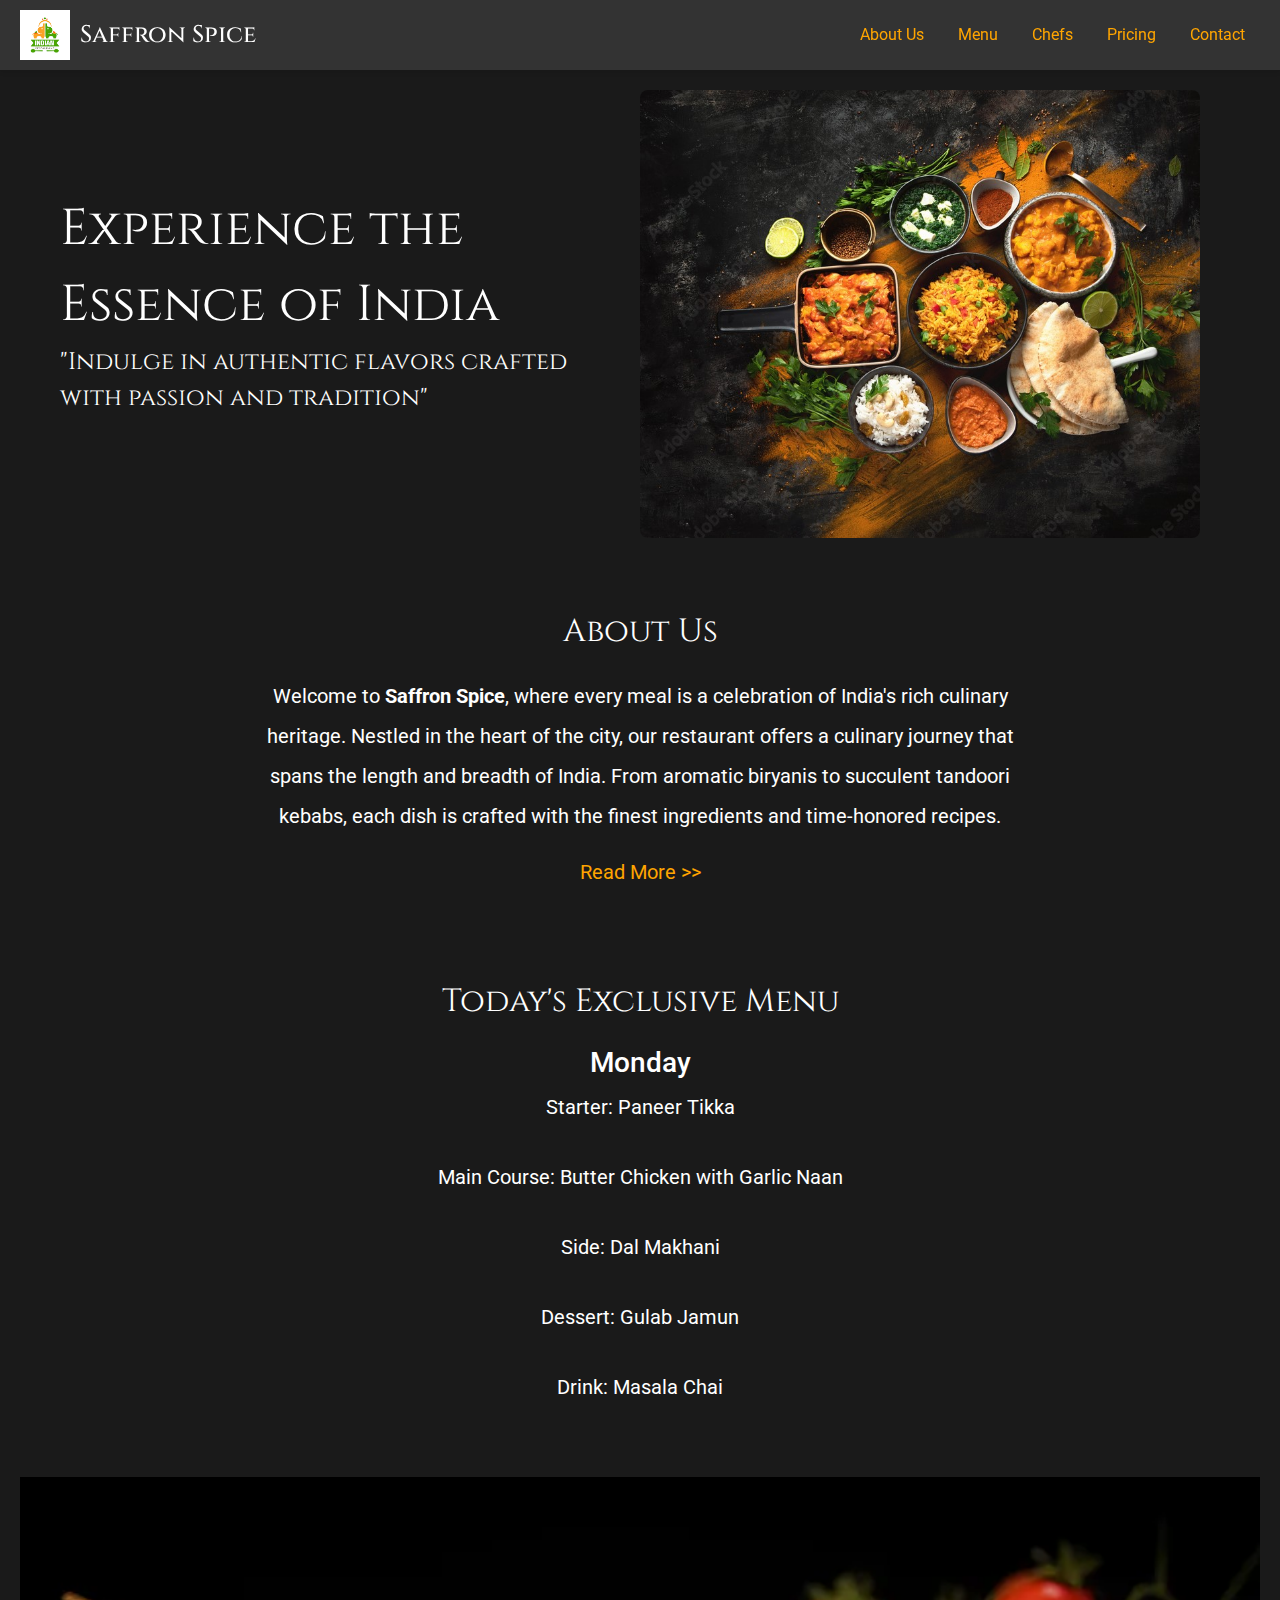
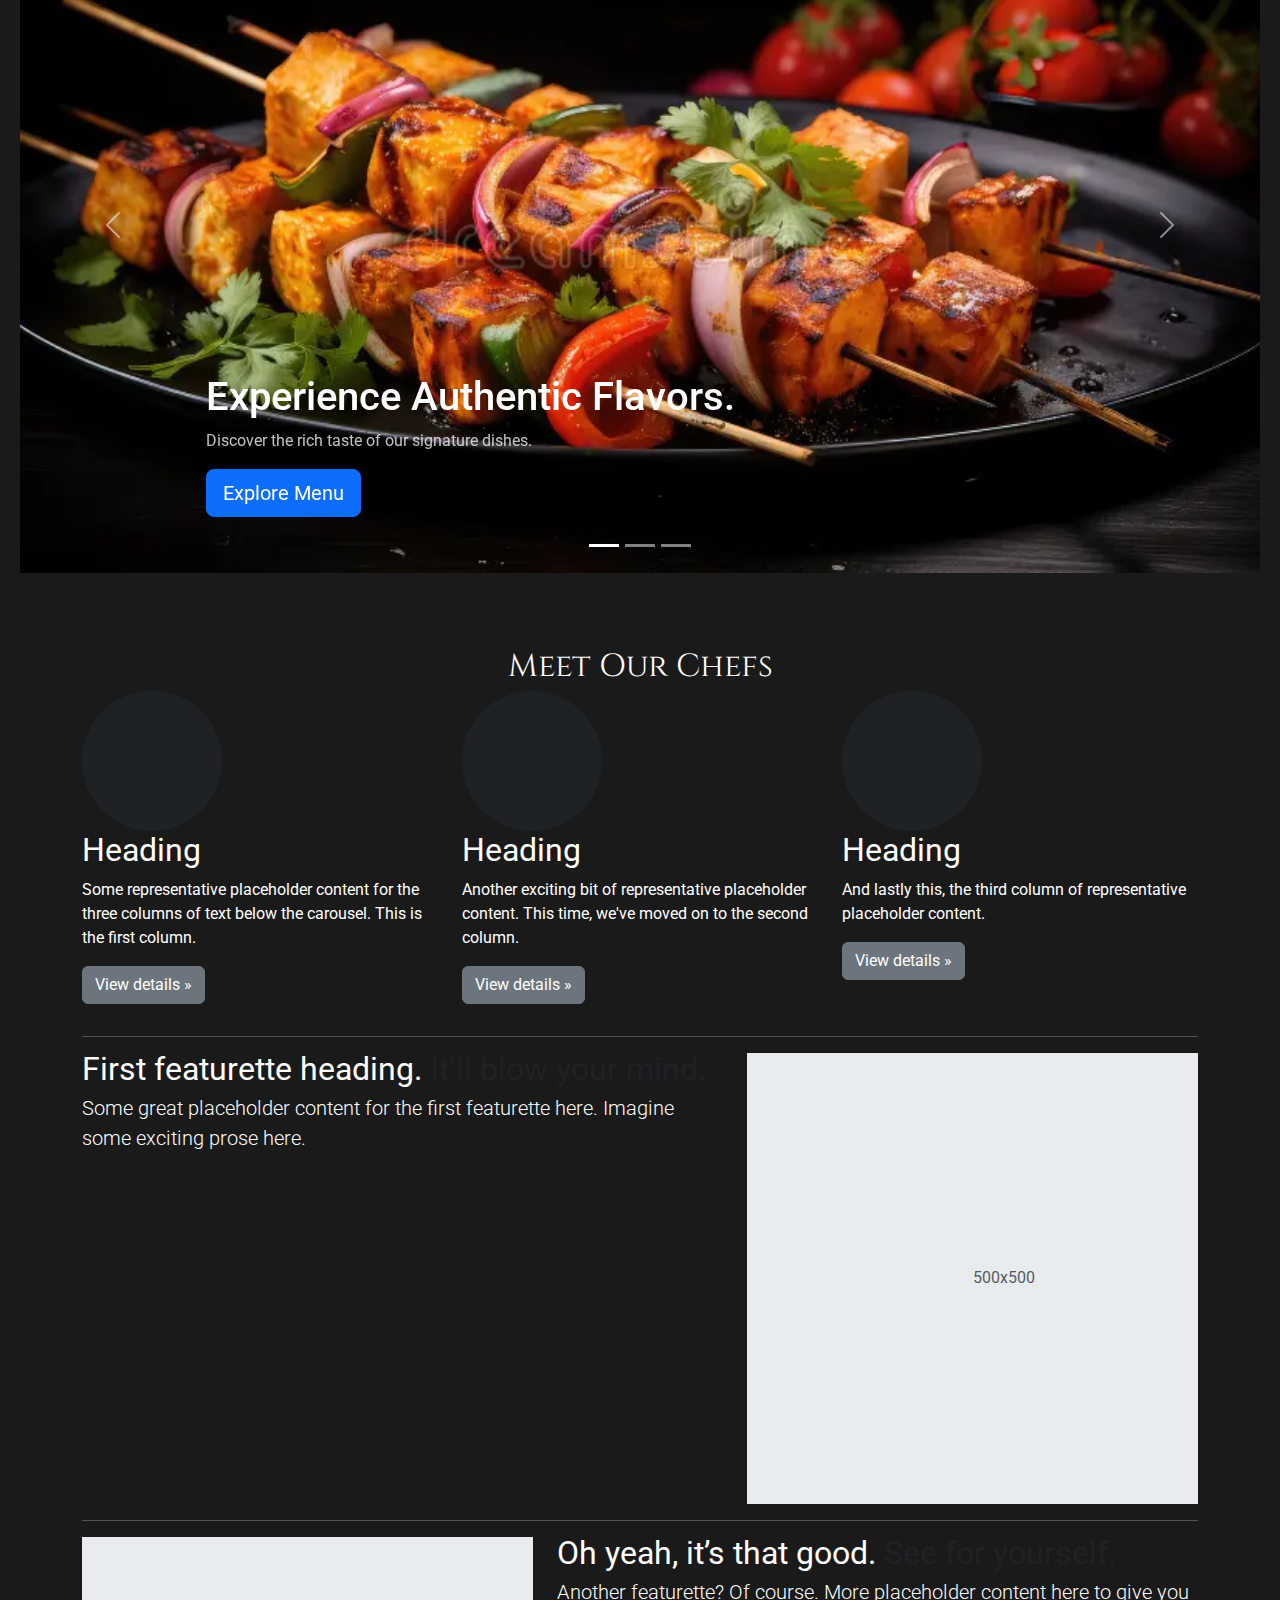
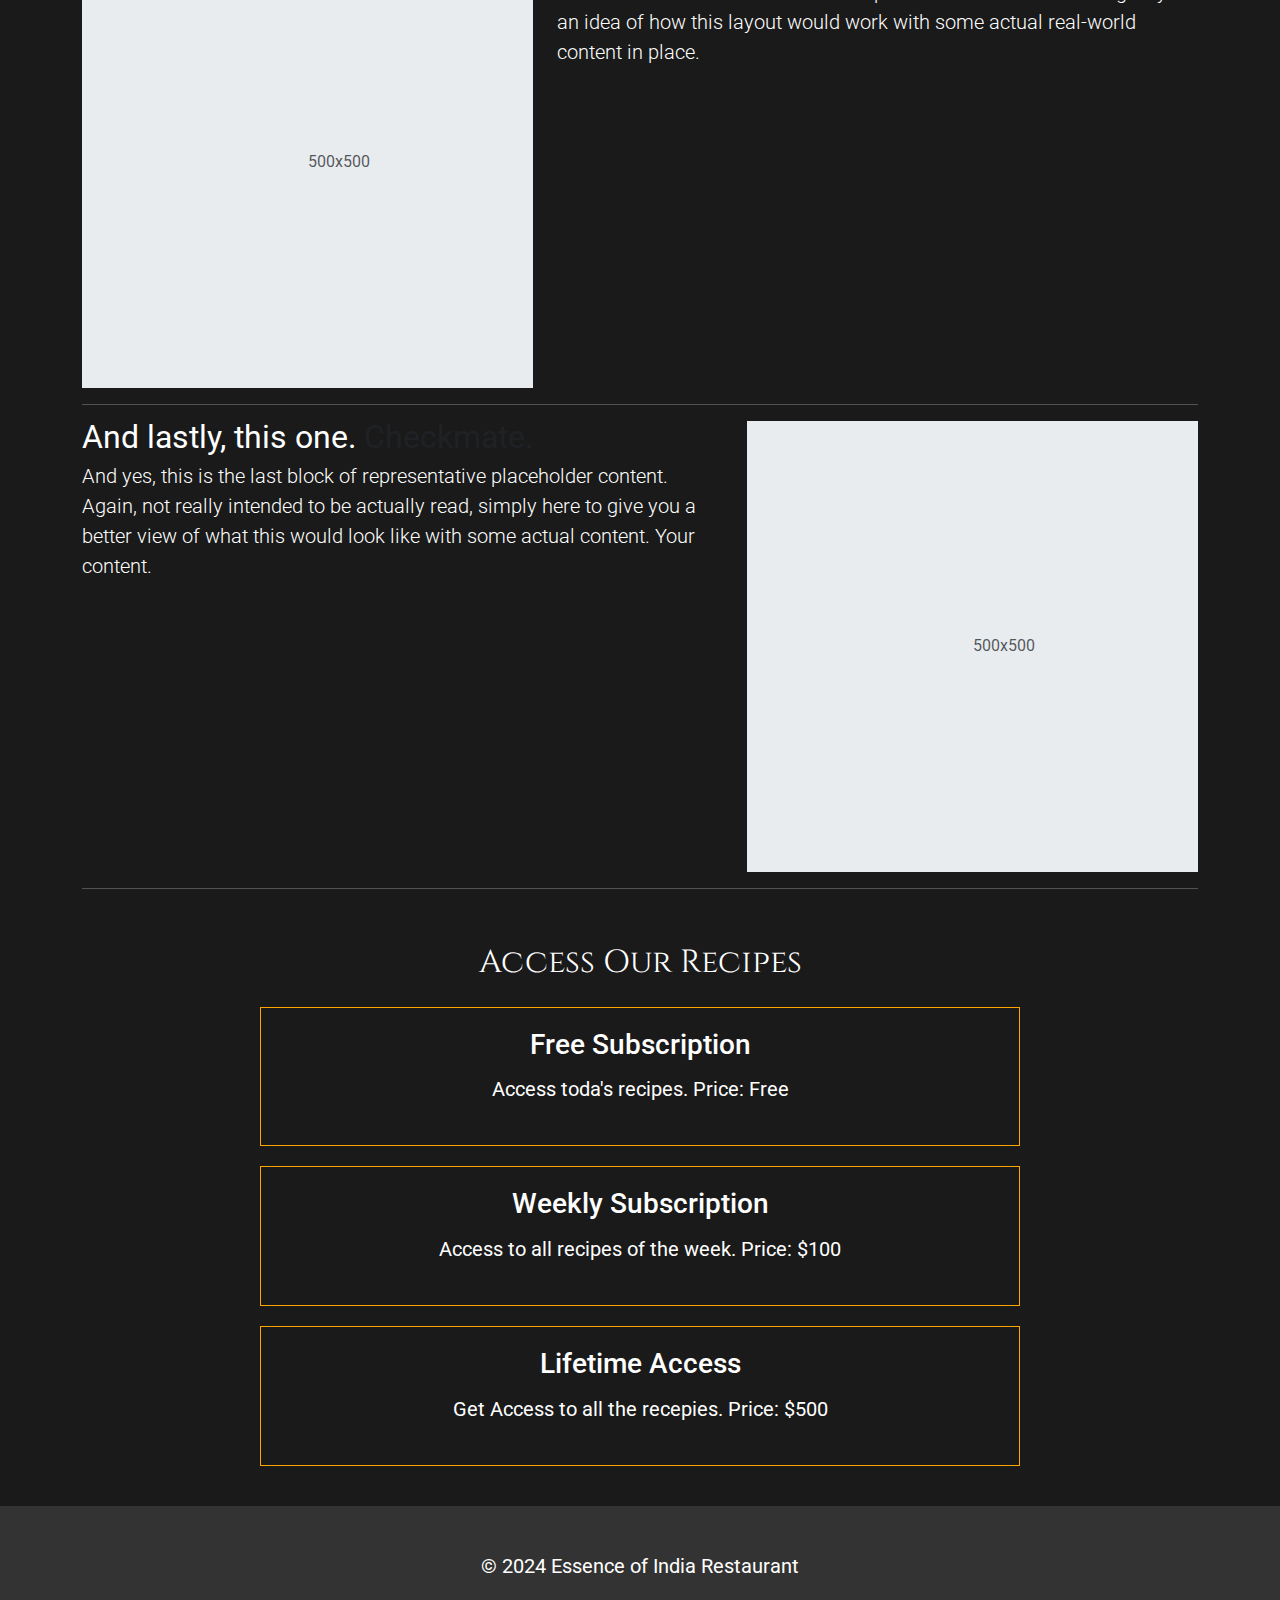
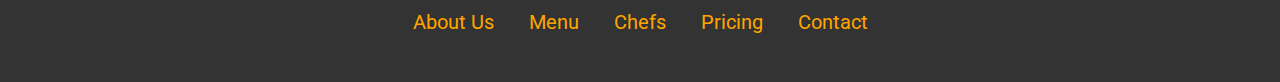
<file: index.html>
<!DOCTYPE html>
<html lang="en">
<head>
    <meta charset="UTF-8">
    <meta name="viewport" content="width=device-width, initial-scale=1.0">
    <title>Essence of India Restaurant</title>
    <link href="https://fonts.googleapis.com/css2?family=Cinzel:wght@400;700&family=Roboto:wght@400;700&display=swap" rel="stylesheet">
    <link href="https://cdn.jsdelivr.net/npm/bootstrap@5.3.3/dist/css/bootstrap.min.css" rel="stylesheet" integrity="sha384-QWTKZyjpPEjISv5WaRU9OFeRpok6YctnYmDr5pNlyT2bRjXh0JMhjY6hW+ALEwIH" crossorigin="anonymous">
    <link rel="stylesheet" href="style.css">
</head>
<body>
    <header>
        <div class="logo">
            <img src="Pictures/logo.avif" alt="Restaurant Logo">
            <h1>Saffron Spice</h1>
        </div>
        <nav>
            <a href="#about">About Us</a>
            <a href="#menu">Menu</a>
            <a href="#chefs">Chefs</a>
            <a href="#pricing">Pricing</a>
            <a href="#contact">Contact</a>
        </nav>
    </header>
    <main>
        <section class="main-section">
            <div class="main-title">
                <div class="title">Experience the Essence of India</div>
                <div class="subtitle">"Indulge in authentic flavors crafted with passion and tradition"</div>
            </div>
            <div class="main-image">
                <img src="Pictures/main.jpg" alt="Restaurant Image">
            </div>
        </section>
        
        <section id="about">
            <div class="section-title">About Us</div>
            <div class="content">
                <p>Welcome to <strong>Saffron Spice</strong>, where every meal is a celebration of India's rich culinary heritage. Nestled in the heart of the city, our restaurant offers a culinary journey that spans the length and breadth of India. From aromatic biryanis to succulent tandoori kebabs, each dish is crafted with the finest ingredients and time-honored recipes.</p>
                <p><a href="about.html" style="color: #ffa500; text-decoration: none;">Read More &gt;&gt;</a></p>
            </div>
        </section>

        <section id="menu">
                <div class="section-title">Today's Exclusive Menu</div>
                <div class="content">
                    <div class="menu-day">
                        <h3>Monday</h3>
                        <p class="menu-item"><span>Starter:</span> Paneer Tikka</p>
                        <p class="menu-item"><span>Main Course:</span> Butter Chicken with Garlic Naan</p>
                        <p class="menu-item"><span>Side:</span> Dal Makhani</p>
                        <p class="menu-item"><span>Dessert:</span> Gulab Jamun</p>
                        <p class="menu-item"><span>Drink:</span> Masala Chai</p>
                    </div>
                    <!-- <div class="menu-day">
                        <h3>Tuesday</h3>
                        <p class="menu-item"><span>Starter:</span> Samosa Chaat</p>
                        <p class="menu-item"><span>Main Course:</span> Rogan Josh with Jeera Rice</p>
                        <p class="menu-item"><span>Side:</span> Bhindi Masala</p>
                        <p class="menu-item"><span>Dessert:</span> Rasmalai</p>
                        <p class="menu-item"><span>Drink:</span> Mango Lassi</p>
                    </div>
                    <div class="menu-day">
                        <h3>Wednesday</h3>
                        <p class="menu-item"><span>Starter:</span> Aloo Tikki</p>
                        <p class="menu-item"><span>Main Course:</span> Chicken Biryani with Raita</p>
                        <p class="menu-item"><span>Side:</span> Palak Paneer</p>
                        <p class="menu-item"><span>Dessert:</span> Jalebi</p>
                        <p class="menu-item"><span>Drink:</span> Nimbu Pani</p>
                    </div>
                    <div class="menu-day">
                        <h3>Thursday</h3>
                        <p class="menu-item"><span>Starter:</span> Dahi Puri</p>
                        <p class="menu-item"><span>Main Course:</span> Lamb Vindaloo with Steamed Rice</p>
                        <p class="menu-item"><span>Side:</span> Baingan Bharta</p>
                        <p class="menu-item"><span>Dessert:</span> Kheer</p>
                        <p class="menu-item"><span>Drink:</span> Rose Milk</p>
                    </div>
                    <div class="menu-day">
                        <h3>Friday</h3>
                        <p class="menu-item"><span>Starter:</span> Tandoori Prawns</p>
                        <p class="menu-item"><span>Main Course:</span> Paneer Butter Masala with Laccha Paratha</p>
                        <p class="menu-item"><span>Side:</span> Chana Masala</p>
                        <p class="menu-item"><span>Dessert:</span> Kulfi</p>
                        <p class="menu-item"><span>Drink:</span> Sweet Lassi</p>
                    </div>
                    <div class="menu-day">
                        <h3>Saturday</h3>
                        <p class="menu-item"><span>Starter:</span> Vegetable Pakoras</p>
                        <p class="menu-item"><span>Main Course:</span> Mutton Korma with Pulao Rice</p>
                        <p class="menu-item"><span>Side:</span> Aloo Gobi</p>
                        <p class="menu-item"><span>Dessert:</span> Peda</p>
                        <p class="menu-item"><span>Drink:</span> Badam Milk</p>
                    </div>
                    <div class="menu-day">
                        <h3>Sunday</h3>
                        <p class="menu-item"><span>Starter:</span> Chicken 65</p>
                        <p class="menu-item"><span>Main Course:</span> Fish Curry with Coconut Rice</p>
                        <p class="menu-item"><span>Side:</span> Malai Kofta</p>
                        <p class="menu-item"><span>Dessert:</span> Shahi Tukda</p>
                        <p class="menu-item"><span>Drink:</span> Jal Jeera</p>
                    </div> -->
                </div>
            </section>

        <section id="carousel" style="padding: 20px;">
                <div id="myCarousel" class="carousel slide mb-6" data-bs-ride="carousel">
                    <div class="carousel-indicators">
                        <button type="button" data-bs-target="#myCarousel" data-bs-slide-to="0" class="active" aria-label="Slide 1" aria-current="true"></button>
                        <button type="button" data-bs-target="#myCarousel" data-bs-slide-to="1" aria-label="Slide 2"></button>
                        <button type="button" data-bs-target="#myCarousel" data-bs-slide-to="2" aria-label="Slide 3"></button>
                    </div>
                    <div class="carousel-inner">
                        <div class="carousel-item active">
                            <img src="Pictures/dish1.webp" class="d-block w-100" alt="Dish 1">
                            <div class="container">
                                <div class="carousel-caption text-start">
                                    <h1>Experience Authentic Flavors.</h1>
                                    <p class="opacity-75">Discover the rich taste of our signature dishes.</p>
                                    <p><a class="btn btn-lg btn-primary" href="#">Explore Menu</a></p>
                                </div>
                            </div>
                        </div> 
                        <div class="carousel-item">
                            <img src="Pictures/dish2.jpg" class="d-block w-100" alt="Dish 2">
                            <div class="container">
                                <div class="carousel-caption">
                                    <h1>Delicious and Diverse.</h1>
                                    <p>Savor the variety of our exclusive daily menu.</p>
                                    <p><a class="btn btn-lg btn-primary" href="#">Learn More</a></p>
                                </div>
                            </div>
                        </div>
                        <div class="carousel-item">
                            <img src="Pictures/dish3.jpg" class="d-block w-100" alt="Dish 3">
                            <div class="container">
                                <div class="carousel-caption text-end">
                                    <h1>A Feast for Your Senses.</h1>
                                    <p>Indulge in our carefully crafted desserts.</p>
                                    <p><a class="btn btn-lg btn-primary" href="#">Browse Gallery</a></p>
                                </div>
                            </div>
                        </div>
                    </div>
                    <button class="carousel-control-prev" type="button" data-bs-target="#myCarousel" data-bs-slide="prev">
                        <span class="carousel-control-prev-icon" aria-hidden="true"></span>
                        <span class="visually-hidden">Previous</span>
                    </button>
                    <button class="carousel-control-next" type="button" data-bs-target="#myCarousel" data-bs-slide="next">
                        <span class="carousel-control-next-icon" aria-hidden="true"></span>
                        <span class="visually-hidden">Next</span>
                    </button>
                </div>
        </section>
        <section id="chefs">
                <div class="section-title">Meet Our Chefs</div>
                <div class="container marketing">

                    <!-- Three columns of text below the carousel -->
                    <div class="row">
                      <div class="col-lg-4">
                        <svg class="bd-placeholder-img rounded-circle" width="140" height="140" xmlns="http://www.w3.org/2000/svg" role="img" aria-label="Placeholder" preserveAspectRatio="xMidYMid slice" focusable="false"><title>Placeholder</title><rect width="100%" height="100%" fill="var(--bs-secondary-color)"></rect></svg>
                        <h2 class="fw-normal">Heading</h2>
                        <p>Some representative placeholder content for the three columns of text below the carousel. This is the first column.</p>
                        <p><a class="btn btn-secondary" href="#">View details »</a></p>
                      </div><!-- /.col-lg-4 -->
                      <div class="col-lg-4">
                        <svg class="bd-placeholder-img rounded-circle" width="140" height="140" xmlns="http://www.w3.org/2000/svg" role="img" aria-label="Placeholder" preserveAspectRatio="xMidYMid slice" focusable="false"><title>Placeholder</title><rect width="100%" height="100%" fill="var(--bs-secondary-color)"></rect></svg>
                        <h2 class="fw-normal">Heading</h2>
                        <p>Another exciting bit of representative placeholder content. This time, we've moved on to the second column.</p>
                        <p><a class="btn btn-secondary" href="#">View details »</a></p>
                      </div><!-- /.col-lg-4 -->
                      <div class="col-lg-4">
                        <svg class="bd-placeholder-img rounded-circle" width="140" height="140" xmlns="http://www.w3.org/2000/svg" role="img" aria-label="Placeholder" preserveAspectRatio="xMidYMid slice" focusable="false"><title>Placeholder</title><rect width="100%" height="100%" fill="var(--bs-secondary-color)"></rect></svg>
                        <h2 class="fw-normal">Heading</h2>
                        <p>And lastly this, the third column of representative placeholder content.</p>
                        <p><a class="btn btn-secondary" href="#">View details »</a></p>
                      </div><!-- /.col-lg-4 -->
                    </div><!-- /.row -->
                
                
                    <!-- START THE FEATURETTES -->
                
                    <hr class="featurette-divider">
                
                    <div class="row featurette">
                      <div class="col-md-7">
                        <h2 class="featurette-heading fw-normal lh-1">First featurette heading. <span class="text-body-secondary">It’ll blow your mind.</span></h2>
                        <p class="lead">Some great placeholder content for the first featurette here. Imagine some exciting prose here.</p>
                      </div>
                      <div class="col-md-5">
                        <svg class="bd-placeholder-img bd-placeholder-img-lg featurette-image img-fluid mx-auto" width="500" height="500" xmlns="http://www.w3.org/2000/svg" role="img" aria-label="Placeholder: 500x500" preserveAspectRatio="xMidYMid slice" focusable="false"><title>Placeholder</title><rect width="100%" height="100%" fill="var(--bs-secondary-bg)"></rect><text x="50%" y="50%" fill="var(--bs-secondary-color)" dy=".3em">500x500</text></svg>
                      </div>
                    </div>
                
                    <hr class="featurette-divider">
                
                    <div class="row featurette">
                      <div class="col-md-7 order-md-2">
                        <h2 class="featurette-heading fw-normal lh-1">Oh yeah, it’s that good. <span class="text-body-secondary">See for yourself.</span></h2>
                        <p class="lead">Another featurette? Of course. More placeholder content here to give you an idea of how this layout would work with some actual real-world content in place.</p>
                      </div>
                      <div class="col-md-5 order-md-1">
                        <svg class="bd-placeholder-img bd-placeholder-img-lg featurette-image img-fluid mx-auto" width="500" height="500" xmlns="http://www.w3.org/2000/svg" role="img" aria-label="Placeholder: 500x500" preserveAspectRatio="xMidYMid slice" focusable="false"><title>Placeholder</title><rect width="100%" height="100%" fill="var(--bs-secondary-bg)"></rect><text x="50%" y="50%" fill="var(--bs-secondary-color)" dy=".3em">500x500</text></svg>
                      </div>
                    </div>
                
                    <hr class="featurette-divider">
                
                    <div class="row featurette">
                      <div class="col-md-7">
                        <h2 class="featurette-heading fw-normal lh-1">And lastly, this one. <span class="text-body-secondary">Checkmate.</span></h2>
                        <p class="lead">And yes, this is the last block of representative placeholder content. Again, not really intended to be actually read, simply here to give you a better view of what this would look like with some actual content. Your content.</p>
                      </div>
                      <div class="col-md-5">
                        <svg class="bd-placeholder-img bd-placeholder-img-lg featurette-image img-fluid mx-auto" width="500" height="500" xmlns="http://www.w3.org/2000/svg" role="img" aria-label="Placeholder: 500x500" preserveAspectRatio="xMidYMid slice" focusable="false"><title>Placeholder</title><rect width="100%" height="100%" fill="var(--bs-secondary-bg)"></rect><text x="50%" y="50%" fill="var(--bs-secondary-color)" dy=".3em">500x500</text></svg>
                      </div>
                    </div>
                
                    <hr class="featurette-divider">
                  </div>
                </div>
        </section>
        <section id="pricing">
            <div class="section-title">Access Our Recipes</div>
            <div class="content">
                <div class="pricing-plan">
                    <h3>Free Subscription</h3>
                    <p>Access toda's recipes. Price: Free</p>
                </div>
                <div class="pricing-plan">
                    <h3>Weekly Subscription</h3>
                    <p>Access to all recipes of the week. Price: $100</p>
                </div>
                <div class="pricing-plan">
                    <h3>Lifetime Access</h3>
                    <p>Get Access to all the recepies. Price: $500</p>
                </div>
            </div>
        </section>
    </main>

    <footer>
        <div class="content">
            <p>&copy; 2024 Essence of India Restaurant</p>
            <nav>
                <a href="#about">About Us</a>
                <a href="#menu">Menu</a>
                <a href="#chefs">Chefs</a>
                <a href="#pricing">Pricing</a>
                <a href="#contact">Contact</a>
            </nav>
        </div>
    </footer>
    <script src="https://cdn.jsdelivr.net/npm/bootstrap@5.3.3/dist/js/bootstrap.bundle.min.js" integrity="sha384-YvpcrYf0tY3lHB60NNkmXc5s9fDVZLESaAA55NDzOxhy9GkcIdslK1eN7N6jIeHz" crossorigin="anonymous"></script>
</body>
</html>
</file>
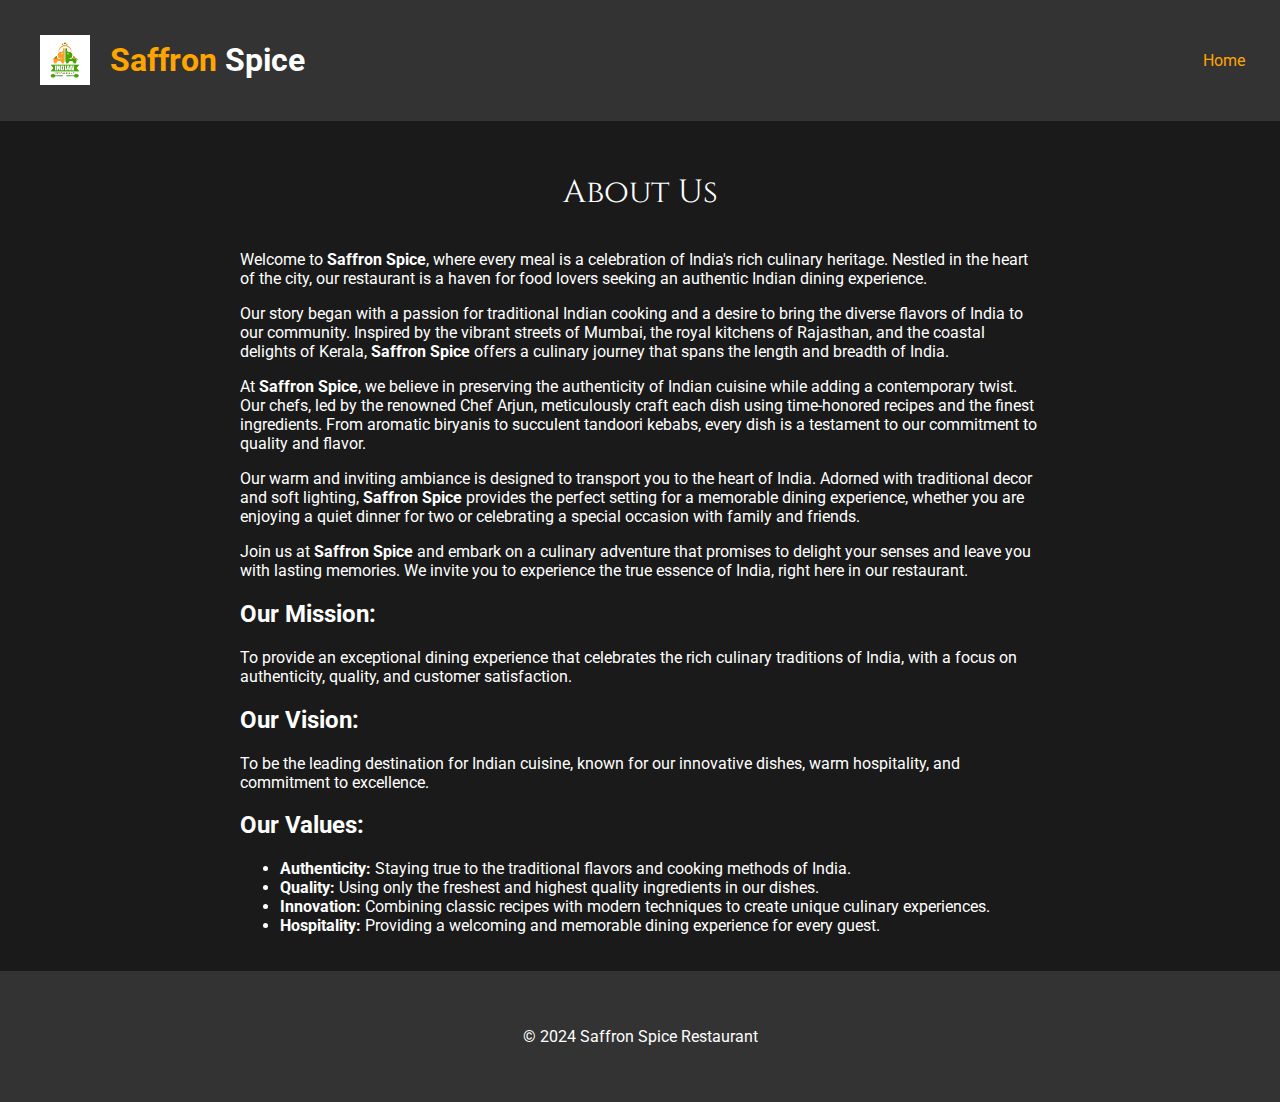
<file: about.html>
<!DOCTYPE html>
<html lang="en">
<head>
    <meta charset="UTF-8">
    <meta name="viewport" content="width=device-width, initial-scale=1.0">
    <title>About Us - Saffron Spice</title>
    <link href="https://fonts.googleapis.com/css2?family=Cinzel:wght@400;700&family=Roboto:wght@400;700&display=swap" rel="stylesheet">
    <style>
        body {
            background-color: #1a1a1a;
            color: #fff;
            font-family: 'Roboto', sans-serif;
            margin: 0;
            padding: 0;
        }
        header, footer {
            background-color: #333;
            padding: 20px;
            display: flex;
            align-items: center;
            justify-content: space-between;
        }
        header nav a, footer a {
            color: #ffa500;
            margin: 0 15px;
            text-decoration: none;
        }
        .section-title {
            font-family: 'Cinzel', serif;
            font-size: 2em;
            margin-top: 50px;
            text-align: center;
        }
        .content {
            margin: 0 auto;
            max-width: 800px;
            padding: 20px;
        }
    </style>
</head>
<body>
    <header>
        <div class="logo" style="display: inline-flex ;">
            <img src="Pictures/logo.avif" alt="Restaurant Logo" style="height: 50px; padding: 15px 20px;">
            <h1><a style="color: orange;">Saffron</a> Spice</h1>
        </div>
        <nav>
            <a href="index.html" >Home</a>
    </header>


    <main>
        <section>
            <div class="section-title">About Us</div>
            <div class="content">
                <p>Welcome to <strong>Saffron Spice</strong>, where every meal is a celebration of India's rich culinary heritage. Nestled in the heart of the city, our restaurant is a haven for food lovers seeking an authentic Indian dining experience.</p>
                <p>Our story began with a passion for traditional Indian cooking and a desire to bring the diverse flavors of India to our community. Inspired by the vibrant streets of Mumbai, the royal kitchens of Rajasthan, and the coastal delights of Kerala, <strong>Saffron Spice</strong> offers a culinary journey that spans the length and breadth of India.</p>
                <p>At <strong>Saffron Spice</strong>, we believe in preserving the authenticity of Indian cuisine while adding a contemporary twist. Our chefs, led by the renowned Chef Arjun, meticulously craft each dish using time-honored recipes and the finest ingredients. From aromatic biryanis to succulent tandoori kebabs, every dish is a testament to our commitment to quality and flavor.</p>
                <p>Our warm and inviting ambiance is designed to transport you to the heart of India. Adorned with traditional decor and soft lighting, <strong>Saffron Spice</strong> provides the perfect setting for a memorable dining experience, whether you are enjoying a quiet dinner for two or celebrating a special occasion with family and friends.</p>
                <p>Join us at <strong>Saffron Spice</strong> and embark on a culinary adventure that promises to delight your senses and leave you with lasting memories. We invite you to experience the true essence of India, right here in our restaurant.</p>
                <h2>Our Mission:</h2>
                <p>To provide an exceptional dining experience that celebrates the rich culinary traditions of India, with a focus on authenticity, quality, and customer satisfaction.</p>
                <h2>Our Vision:</h2>
                <p>To be the leading destination for Indian cuisine, known for our innovative dishes, warm hospitality, and commitment to excellence.</p>
                <h2>Our Values:</h2>
                <ul>
                    <li><strong>Authenticity:</strong> Staying true to the traditional flavors and cooking methods of India.</li>
                    <li><strong>Quality:</strong> Using only the freshest and highest quality ingredients in our dishes.</li>
                    <li><strong>Innovation:</strong> Combining classic recipes with modern techniques to create unique culinary experiences.</li>
                    <li><strong>Hospitality:</strong> Providing a welcoming and memorable dining experience for every guest.</li>
                </ul>
            </div>
        </section>
    </main>

    <footer>
        <div class="content">
            <p>&copy; 2024 Saffron Spice Restaurant</p>

        </div>
    </footer>
</body>
</html>
</file>
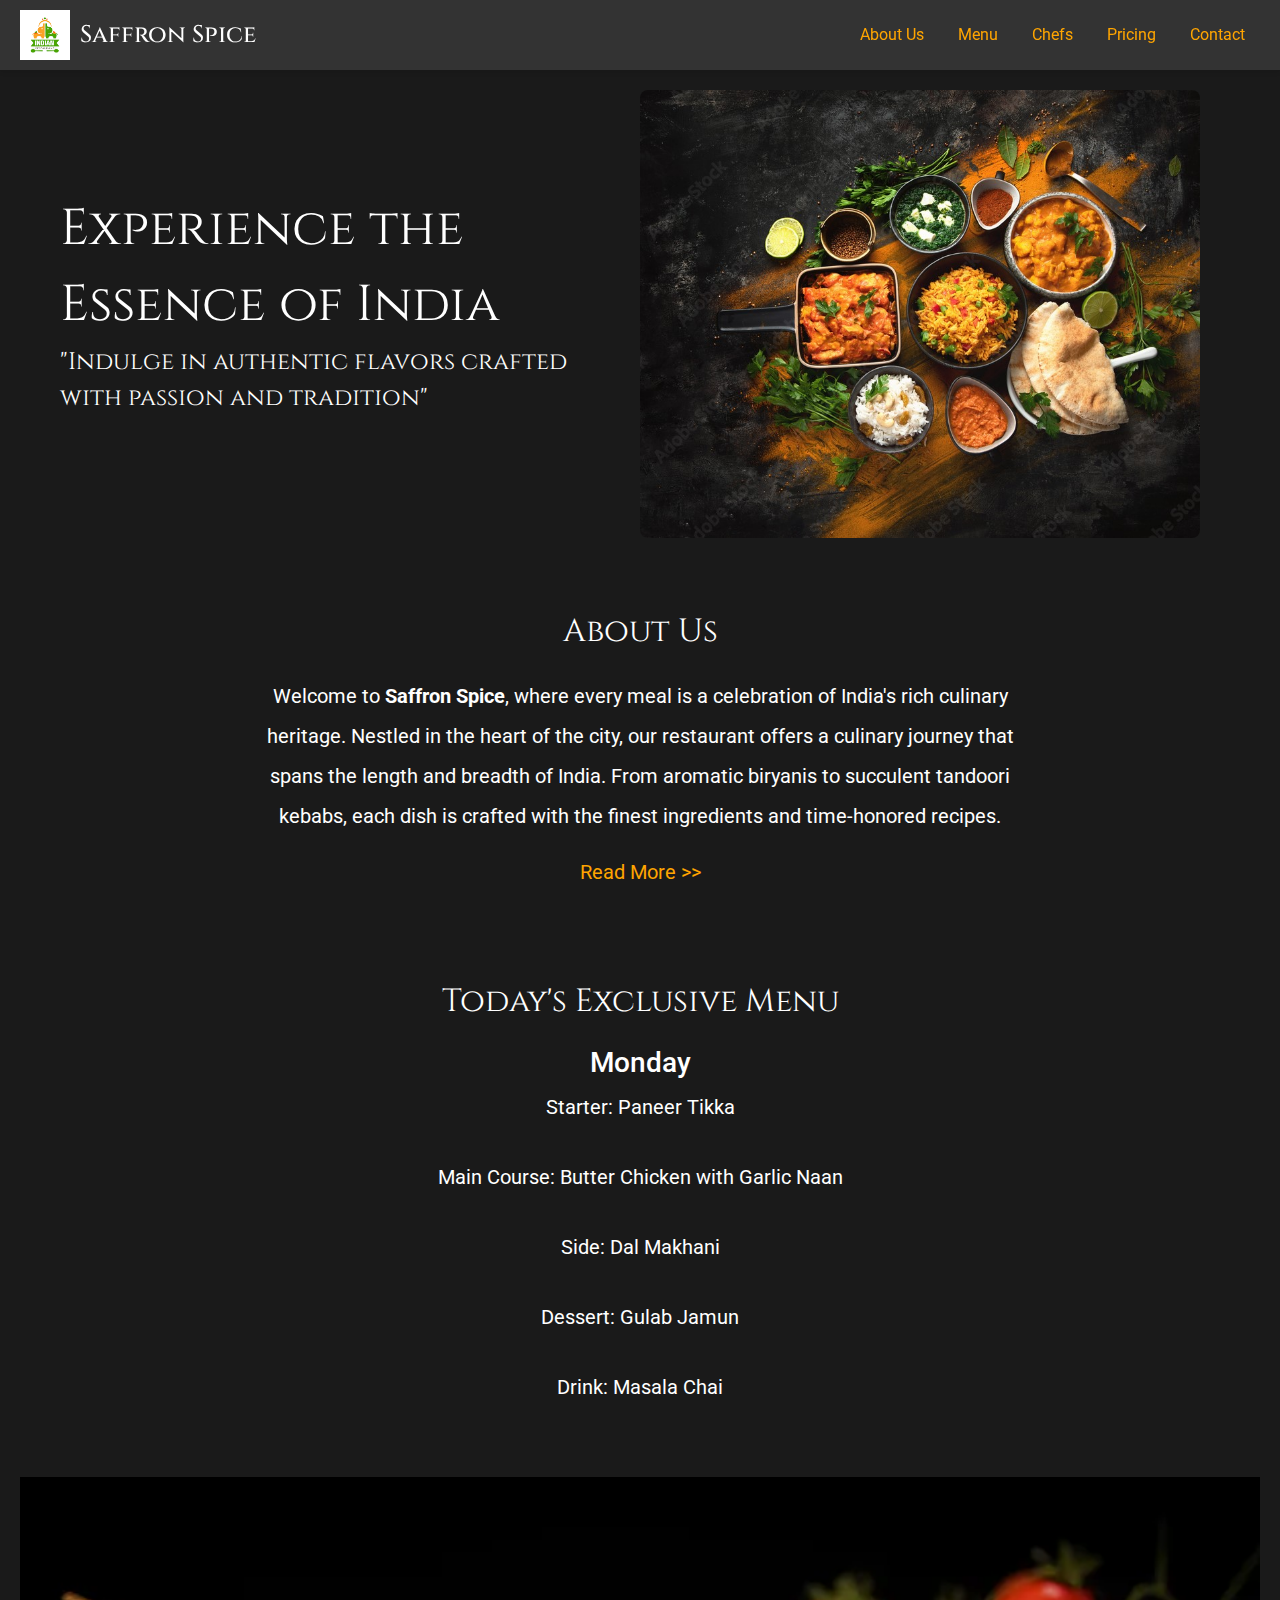
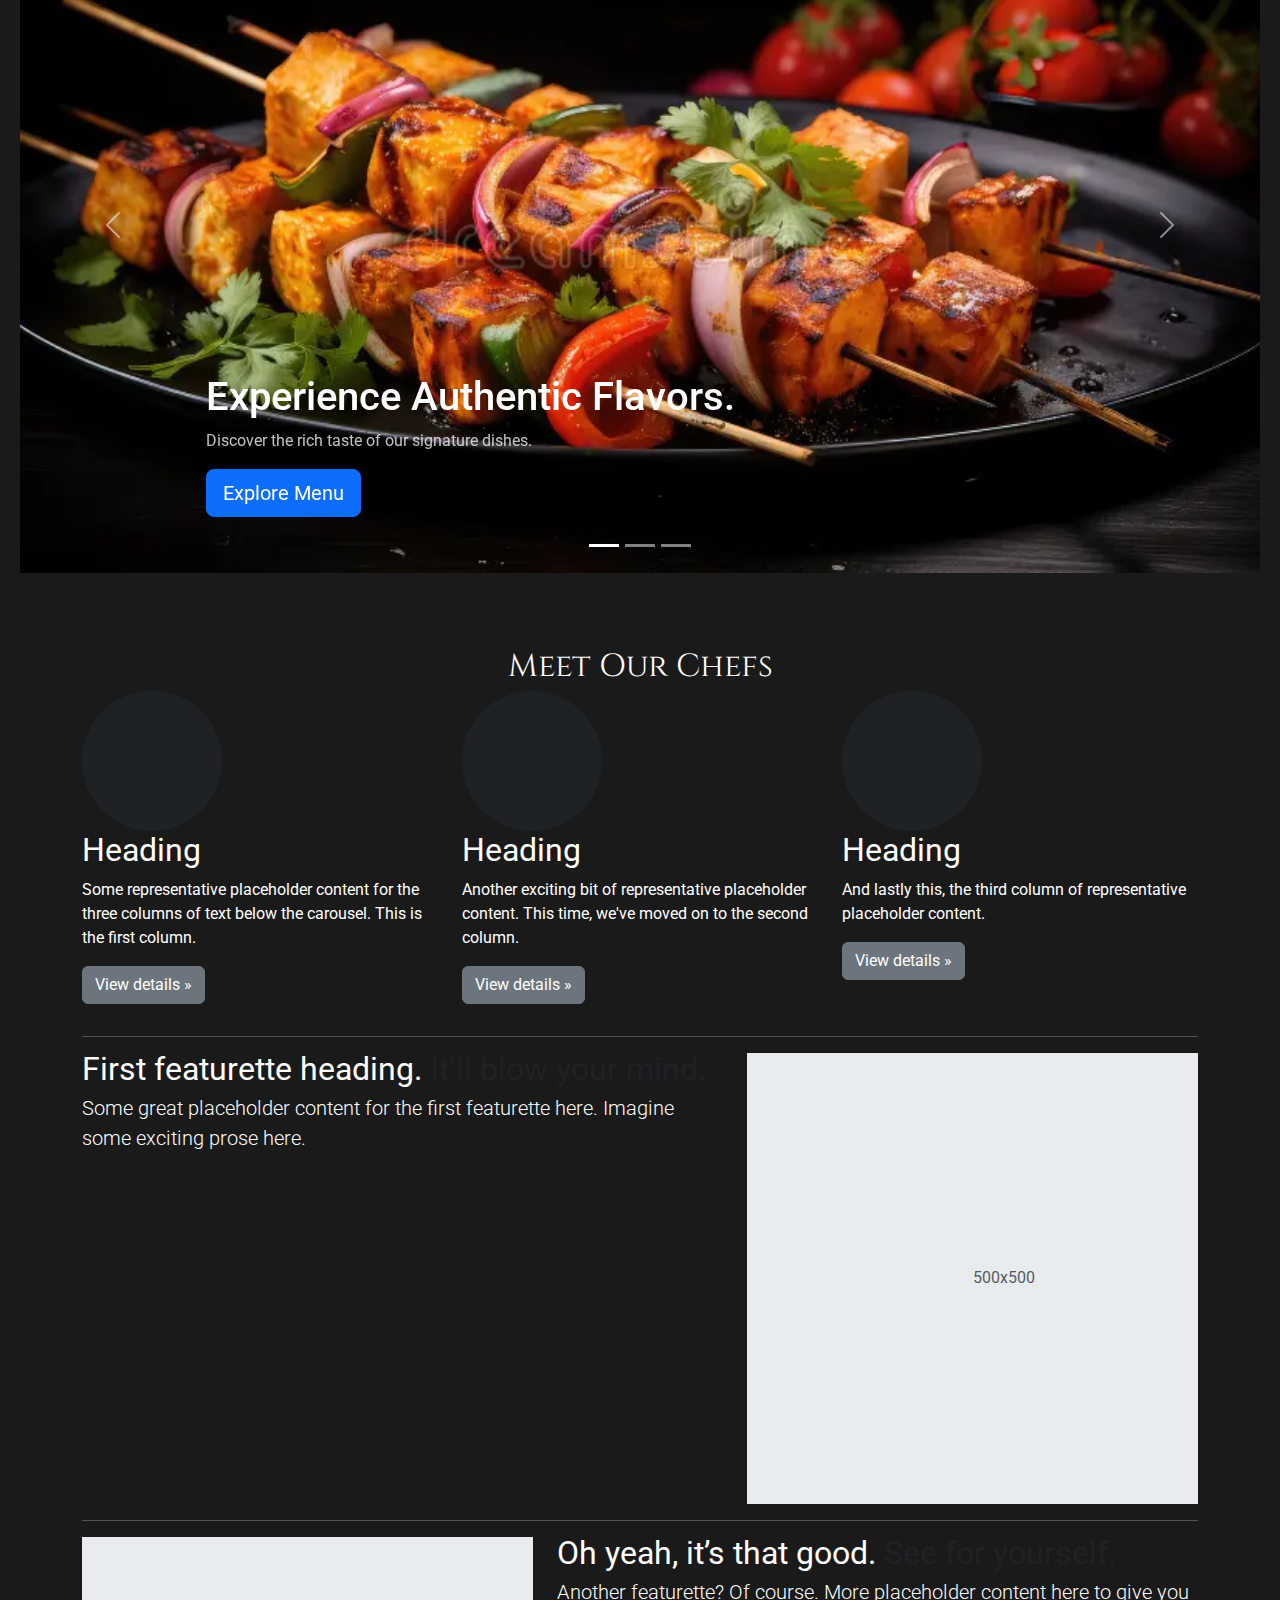
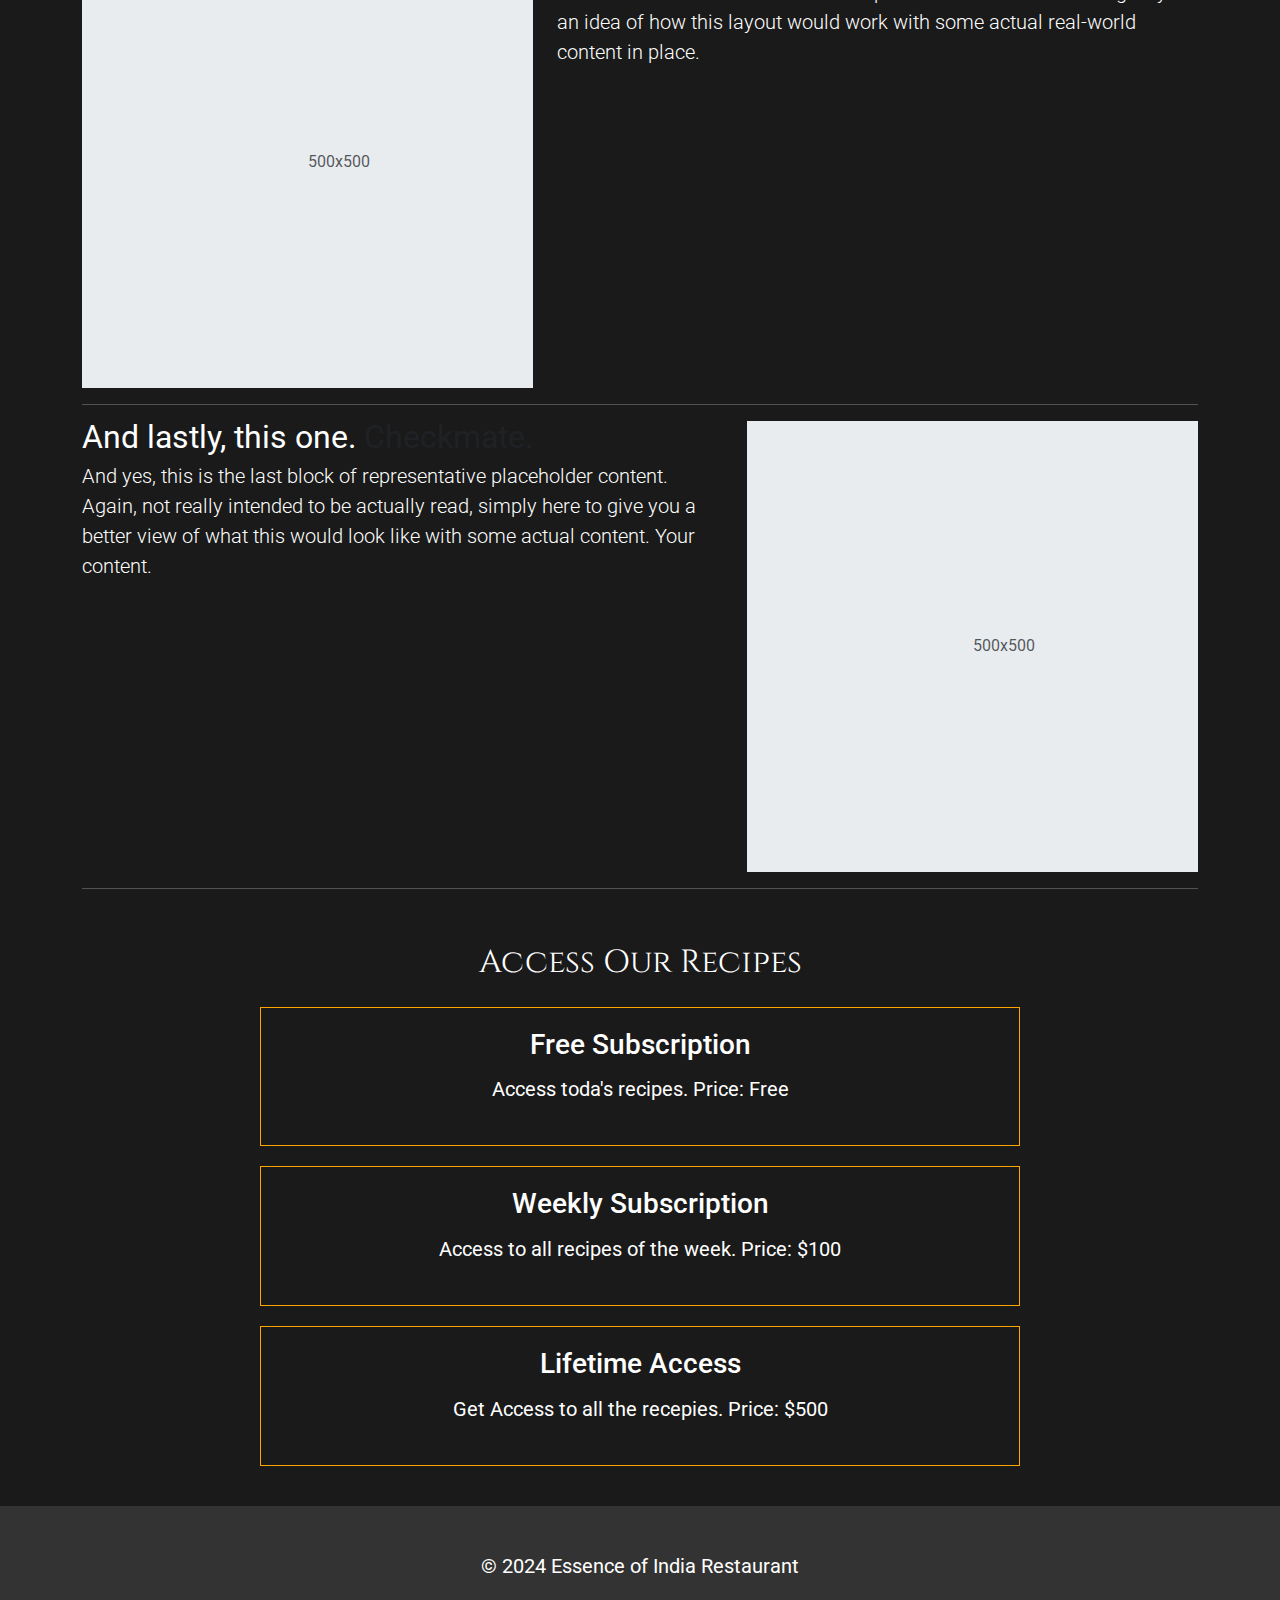
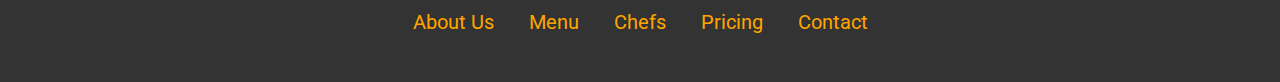
<file: main.html>
<!DOCTYPE html>
<html lang="en">
<head>
    <meta charset="UTF-8">
    <meta name="viewport" content="width=device-width, initial-scale=1.0">
    <title>Essence of India Restaurant</title>
    <link href="https://fonts.googleapis.com/css2?family=Cinzel:wght@400;700&family=Roboto:wght@400;700&display=swap" rel="stylesheet">
    <link href="https://cdn.jsdelivr.net/npm/bootstrap@5.3.3/dist/css/bootstrap.min.css" rel="stylesheet" integrity="sha384-QWTKZyjpPEjISv5WaRU9OFeRpok6YctnYmDr5pNlyT2bRjXh0JMhjY6hW+ALEwIH" crossorigin="anonymous">
    <link rel="stylesheet" href="style.css">
</head>
<body>
    <header>
        <div class="logo">
            <img src="Pictures/logo.avif" alt="Restaurant Logo">
            <h1>Saffron Spice</h1>
        </div>
        <nav>
            <a href="#about">About Us</a>
            <a href="#menu">Menu</a>
            <a href="#chefs">Chefs</a>
            <a href="#pricing">Pricing</a>
            <a href="#contact">Contact</a>
        </nav>
    </header>
    <main>
        <section class="main-section">
            <div class="main-title">
                <div class="title">Experience the Essence of India</div>
                <div class="subtitle">"Indulge in authentic flavors crafted with passion and tradition"</div>
            </div>
            <div class="main-image">
                <img src="Pictures/main.jpg" alt="Restaurant Image">
            </div>
        </section>
        
        <section id="about">
            <div class="section-title">About Us</div>
            <div class="content">
                <p>Welcome to <strong>Saffron Spice</strong>, where every meal is a celebration of India's rich culinary heritage. Nestled in the heart of the city, our restaurant offers a culinary journey that spans the length and breadth of India. From aromatic biryanis to succulent tandoori kebabs, each dish is crafted with the finest ingredients and time-honored recipes.</p>
                <p><a href="about.html" style="color: #ffa500; text-decoration: none;">Read More &gt;&gt;</a></p>
            </div>
        </section>

        <section id="menu">
                <div class="section-title">Today's Exclusive Menu</div>
                <div class="content">
                    <div class="menu-day">
                        <h3>Monday</h3>
                        <p class="menu-item"><span>Starter:</span> Paneer Tikka</p>
                        <p class="menu-item"><span>Main Course:</span> Butter Chicken with Garlic Naan</p>
                        <p class="menu-item"><span>Side:</span> Dal Makhani</p>
                        <p class="menu-item"><span>Dessert:</span> Gulab Jamun</p>
                        <p class="menu-item"><span>Drink:</span> Masala Chai</p>
                    </div>
                    <!-- <div class="menu-day">
                        <h3>Tuesday</h3>
                        <p class="menu-item"><span>Starter:</span> Samosa Chaat</p>
                        <p class="menu-item"><span>Main Course:</span> Rogan Josh with Jeera Rice</p>
                        <p class="menu-item"><span>Side:</span> Bhindi Masala</p>
                        <p class="menu-item"><span>Dessert:</span> Rasmalai</p>
                        <p class="menu-item"><span>Drink:</span> Mango Lassi</p>
                    </div>
                    <div class="menu-day">
                        <h3>Wednesday</h3>
                        <p class="menu-item"><span>Starter:</span> Aloo Tikki</p>
                        <p class="menu-item"><span>Main Course:</span> Chicken Biryani with Raita</p>
                        <p class="menu-item"><span>Side:</span> Palak Paneer</p>
                        <p class="menu-item"><span>Dessert:</span> Jalebi</p>
                        <p class="menu-item"><span>Drink:</span> Nimbu Pani</p>
                    </div>
                    <div class="menu-day">
                        <h3>Thursday</h3>
                        <p class="menu-item"><span>Starter:</span> Dahi Puri</p>
                        <p class="menu-item"><span>Main Course:</span> Lamb Vindaloo with Steamed Rice</p>
                        <p class="menu-item"><span>Side:</span> Baingan Bharta</p>
                        <p class="menu-item"><span>Dessert:</span> Kheer</p>
                        <p class="menu-item"><span>Drink:</span> Rose Milk</p>
                    </div>
                    <div class="menu-day">
                        <h3>Friday</h3>
                        <p class="menu-item"><span>Starter:</span> Tandoori Prawns</p>
                        <p class="menu-item"><span>Main Course:</span> Paneer Butter Masala with Laccha Paratha</p>
                        <p class="menu-item"><span>Side:</span> Chana Masala</p>
                        <p class="menu-item"><span>Dessert:</span> Kulfi</p>
                        <p class="menu-item"><span>Drink:</span> Sweet Lassi</p>
                    </div>
                    <div class="menu-day">
                        <h3>Saturday</h3>
                        <p class="menu-item"><span>Starter:</span> Vegetable Pakoras</p>
                        <p class="menu-item"><span>Main Course:</span> Mutton Korma with Pulao Rice</p>
                        <p class="menu-item"><span>Side:</span> Aloo Gobi</p>
                        <p class="menu-item"><span>Dessert:</span> Peda</p>
                        <p class="menu-item"><span>Drink:</span> Badam Milk</p>
                    </div>
                    <div class="menu-day">
                        <h3>Sunday</h3>
                        <p class="menu-item"><span>Starter:</span> Chicken 65</p>
                        <p class="menu-item"><span>Main Course:</span> Fish Curry with Coconut Rice</p>
                        <p class="menu-item"><span>Side:</span> Malai Kofta</p>
                        <p class="menu-item"><span>Dessert:</span> Shahi Tukda</p>
                        <p class="menu-item"><span>Drink:</span> Jal Jeera</p>
                    </div> -->
                </div>
            </section>

        <section id="carousel" style="padding: 20px;">
                <div id="myCarousel" class="carousel slide mb-6" data-bs-ride="carousel">
                    <div class="carousel-indicators">
                        <button type="button" data-bs-target="#myCarousel" data-bs-slide-to="0" class="active" aria-label="Slide 1" aria-current="true"></button>
                        <button type="button" data-bs-target="#myCarousel" data-bs-slide-to="1" aria-label="Slide 2"></button>
                        <button type="button" data-bs-target="#myCarousel" data-bs-slide-to="2" aria-label="Slide 3"></button>
                    </div>
                    <div class="carousel-inner">
                        <div class="carousel-item active">
                            <img src="Pictures/dish1.webp" class="d-block w-100" alt="Dish 1">
                            <div class="container">
                                <div class="carousel-caption text-start">
                                    <h1>Experience Authentic Flavors.</h1>
                                    <p class="opacity-75">Discover the rich taste of our signature dishes.</p>
                                    <p><a class="btn btn-lg btn-primary" href="#">Explore Menu</a></p>
                                </div>
                            </div>
                        </div> 
                        <div class="carousel-item">
                            <img src="Pictures/dish2.jpg" class="d-block w-100" alt="Dish 2">
                            <div class="container">
                                <div class="carousel-caption">
                                    <h1>Delicious and Diverse.</h1>
                                    <p>Savor the variety of our exclusive daily menu.</p>
                                    <p><a class="btn btn-lg btn-primary" href="#">Learn More</a></p>
                                </div>
                            </div>
                        </div>
                        <div class="carousel-item">
                            <img src="Pictures/dish3.jpg" class="d-block w-100" alt="Dish 3">
                            <div class="container">
                                <div class="carousel-caption text-end">
                                    <h1>A Feast for Your Senses.</h1>
                                    <p>Indulge in our carefully crafted desserts.</p>
                                    <p><a class="btn btn-lg btn-primary" href="#">Browse Gallery</a></p>
                                </div>
                            </div>
                        </div>
                    </div>
                    <button class="carousel-control-prev" type="button" data-bs-target="#myCarousel" data-bs-slide="prev">
                        <span class="carousel-control-prev-icon" aria-hidden="true"></span>
                        <span class="visually-hidden">Previous</span>
                    </button>
                    <button class="carousel-control-next" type="button" data-bs-target="#myCarousel" data-bs-slide="next">
                        <span class="carousel-control-next-icon" aria-hidden="true"></span>
                        <span class="visually-hidden">Next</span>
                    </button>
                </div>
        </section>
        <section id="chefs">
                <div class="section-title">Meet Our Chefs</div>
                <div class="container marketing">

                    <!-- Three columns of text below the carousel -->
                    <div class="row">
                      <div class="col-lg-4">
                        <svg class="bd-placeholder-img rounded-circle" width="140" height="140" xmlns="http://www.w3.org/2000/svg" role="img" aria-label="Placeholder" preserveAspectRatio="xMidYMid slice" focusable="false"><title>Placeholder</title><rect width="100%" height="100%" fill="var(--bs-secondary-color)"></rect></svg>
                        <h2 class="fw-normal">Heading</h2>
                        <p>Some representative placeholder content for the three columns of text below the carousel. This is the first column.</p>
                        <p><a class="btn btn-secondary" href="#">View details »</a></p>
                      </div><!-- /.col-lg-4 -->
                      <div class="col-lg-4">
                        <svg class="bd-placeholder-img rounded-circle" width="140" height="140" xmlns="http://www.w3.org/2000/svg" role="img" aria-label="Placeholder" preserveAspectRatio="xMidYMid slice" focusable="false"><title>Placeholder</title><rect width="100%" height="100%" fill="var(--bs-secondary-color)"></rect></svg>
                        <h2 class="fw-normal">Heading</h2>
                        <p>Another exciting bit of representative placeholder content. This time, we've moved on to the second column.</p>
                        <p><a class="btn btn-secondary" href="#">View details »</a></p>
                      </div><!-- /.col-lg-4 -->
                      <div class="col-lg-4">
                        <svg class="bd-placeholder-img rounded-circle" width="140" height="140" xmlns="http://www.w3.org/2000/svg" role="img" aria-label="Placeholder" preserveAspectRatio="xMidYMid slice" focusable="false"><title>Placeholder</title><rect width="100%" height="100%" fill="var(--bs-secondary-color)"></rect></svg>
                        <h2 class="fw-normal">Heading</h2>
                        <p>And lastly this, the third column of representative placeholder content.</p>
                        <p><a class="btn btn-secondary" href="#">View details »</a></p>
                      </div><!-- /.col-lg-4 -->
                    </div><!-- /.row -->
                
                
                    <!-- START THE FEATURETTES -->
                
                    <hr class="featurette-divider">
                
                    <div class="row featurette">
                      <div class="col-md-7">
                        <h2 class="featurette-heading fw-normal lh-1">First featurette heading. <span class="text-body-secondary">It’ll blow your mind.</span></h2>
                        <p class="lead">Some great placeholder content for the first featurette here. Imagine some exciting prose here.</p>
                      </div>
                      <div class="col-md-5">
                        <svg class="bd-placeholder-img bd-placeholder-img-lg featurette-image img-fluid mx-auto" width="500" height="500" xmlns="http://www.w3.org/2000/svg" role="img" aria-label="Placeholder: 500x500" preserveAspectRatio="xMidYMid slice" focusable="false"><title>Placeholder</title><rect width="100%" height="100%" fill="var(--bs-secondary-bg)"></rect><text x="50%" y="50%" fill="var(--bs-secondary-color)" dy=".3em">500x500</text></svg>
                      </div>
                    </div>
                
                    <hr class="featurette-divider">
                
                    <div class="row featurette">
                      <div class="col-md-7 order-md-2">
                        <h2 class="featurette-heading fw-normal lh-1">Oh yeah, it’s that good. <span class="text-body-secondary">See for yourself.</span></h2>
                        <p class="lead">Another featurette? Of course. More placeholder content here to give you an idea of how this layout would work with some actual real-world content in place.</p>
                      </div>
                      <div class="col-md-5 order-md-1">
                        <svg class="bd-placeholder-img bd-placeholder-img-lg featurette-image img-fluid mx-auto" width="500" height="500" xmlns="http://www.w3.org/2000/svg" role="img" aria-label="Placeholder: 500x500" preserveAspectRatio="xMidYMid slice" focusable="false"><title>Placeholder</title><rect width="100%" height="100%" fill="var(--bs-secondary-bg)"></rect><text x="50%" y="50%" fill="var(--bs-secondary-color)" dy=".3em">500x500</text></svg>
                      </div>
                    </div>
                
                    <hr class="featurette-divider">
                
                    <div class="row featurette">
                      <div class="col-md-7">
                        <h2 class="featurette-heading fw-normal lh-1">And lastly, this one. <span class="text-body-secondary">Checkmate.</span></h2>
                        <p class="lead">And yes, this is the last block of representative placeholder content. Again, not really intended to be actually read, simply here to give you a better view of what this would look like with some actual content. Your content.</p>
                      </div>
                      <div class="col-md-5">
                        <svg class="bd-placeholder-img bd-placeholder-img-lg featurette-image img-fluid mx-auto" width="500" height="500" xmlns="http://www.w3.org/2000/svg" role="img" aria-label="Placeholder: 500x500" preserveAspectRatio="xMidYMid slice" focusable="false"><title>Placeholder</title><rect width="100%" height="100%" fill="var(--bs-secondary-bg)"></rect><text x="50%" y="50%" fill="var(--bs-secondary-color)" dy=".3em">500x500</text></svg>
                      </div>
                    </div>
                
                    <hr class="featurette-divider">
                  </div>
                </div>
        </section>
        <section id="pricing">
            <div class="section-title">Access Our Recipes</div>
            <div class="content">
                <div class="pricing-plan">
                    <h3>Free Subscription</h3>
                    <p>Access toda's recipes. Price: Free</p>
                </div>
                <div class="pricing-plan">
                    <h3>Weekly Subscription</h3>
                    <p>Access to all recipes of the week. Price: $100</p>
                </div>
                <div class="pricing-plan">
                    <h3>Lifetime Access</h3>
                    <p>Get Access to all the recepies. Price: $500</p>
                </div>
            </div>
        </section>
    </main>

    <footer>
        <div class="content">
            <p>&copy; 2024 Essence of India Restaurant</p>
            <nav>
                <a href="#about">About Us</a>
                <a href="#menu">Menu</a>
                <a href="#chefs">Chefs</a>
                <a href="#pricing">Pricing</a>
                <a href="#contact">Contact</a>
            </nav>
        </div>
    </footer>
    <script src="https://cdn.jsdelivr.net/npm/bootstrap@5.3.3/dist/js/bootstrap.bundle.min.js" integrity="sha384-YvpcrYf0tY3lHB60NNkmXc5s9fDVZLESaAA55NDzOxhy9GkcIdslK1eN7N6jIeHz" crossorigin="anonymous"></script>
</body>
</html>
</file>
<file: style.css>
body {
    background-color: #1a1a1a;
    color: #fff;
    font-family: 'Roboto', sans-serif;
    margin: 0;
    padding: 0;
}

header {
    background-color: #333;
    color: #fff;
    display: flex;
    justify-content: space-between;
    align-items: center;
    padding: 10px 20px;
    position: fixed;
    width: 100%;
    top: 0;
    left: 0;
    z-index: 1000;
    box-shadow: 0 2px 5px rgba(0, 0, 0, 0.1);
}

footer {
    background-color: #333;
    padding: 20px;
    display: flex;
    align-items: center;
    justify-content: space-between;
}

header nav a, footer a {
    color: #ffa500;
    margin: 0 15px;
    text-decoration: none;
}

nav a:hover {
    text-decoration: underline;
}

main {
    margin-top: 70px; 
}

.logo {
    display: flex;
    align-items: center;
}

.logo img {
    height: 50px;
    margin-right: 10px;
    width: fit-content;
}

.logo h1 {
    margin: 0;
    font-size: 1.5em;
    font-family: 'Cinzel', serif;
}

.main-section {
    display: flex;
    align-items: center;
    justify-content: space-between;
    margin: 50px auto;
    max-width: 1200px;
    padding: 20px;
}

.main-title {
    font-family: 'Cinzel', serif;
    font-size: 3em;
    flex: 1;
}

.subtitle {
    font-size: 0.5em;
    margin-bottom: 20px;
}

.main-image {
    padding: 0 20px;
    flex: 1;
    text-align: right;
}

.main-image img {
    max-width: 100%;
    height: auto;
    border-radius: 8px;
}

.section-title {
    font-family: 'Cinzel', serif;
    font-size: 2em;
    margin-top: 50px;
    text-align: center;
}

.content {
    margin: 0 auto;
    max-width: 800px;
    padding: 20px;
    text-align: center;
    font-size: 1.25em;
    line-height: 40px;
}

.chef-profile, .menu-item {
    margin-bottom: 30px;
}

.pricing-plan {
    border: 1px solid #ffa500;
    padding: 20px;
    margin-bottom: 20px;
    text-align: center;
}

.title {
    font-size: 1.05em;
}
</file>
